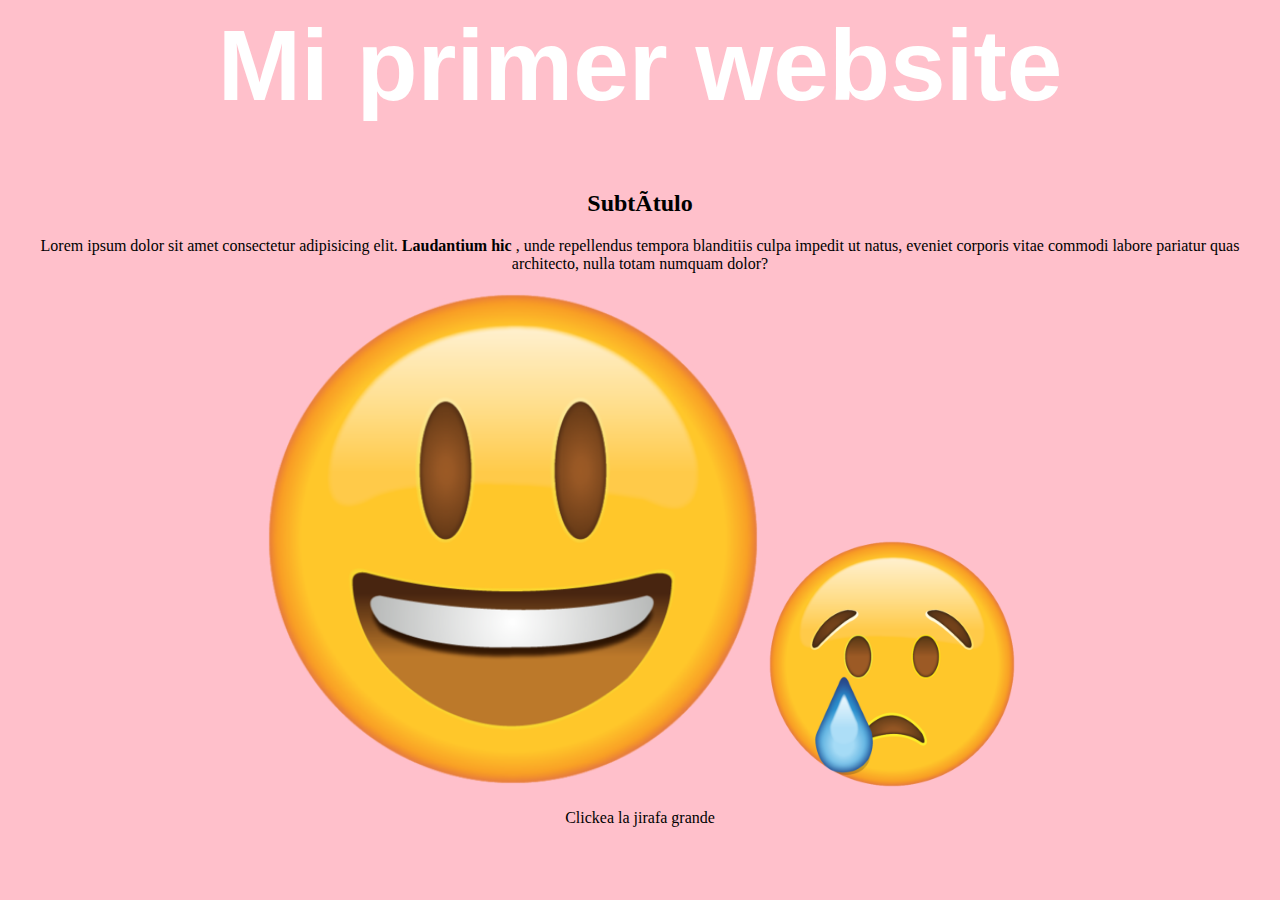
<file: 01_mi_primer_web/index.html>
<html>
<head>
    <title>Mi primer web</title>
    <meta charset="UTF-8>">
    <!-- La etiqueta link es para vincular la hoja de estilos css con el html -->

    <link rel="stylesheet" href="estilos.css">

</head>
<body>
    <center>
    <h1>Mi primer website</h1>
    <h2>Subtítulo</h2>
    <p><span>Lorem </span> ipsum dolor sit amet consectetur adipisicing elit. <strong> Laudantium hic </strong>, unde repellendus tempora blanditiis culpa impedit ut natus, eveniet corporis vitae commodi labore pariatur quas architecto, nulla totam numquam dolor?</p>
   
    <a target="_blank" href="https://www.instagram.com/ijirafa/?hl=es-la"><img class="img-big" src="feliz.png" alt="imagen de jirafa grande"></a> 
    <img class="img-small" src="triste.png" alt="imagen de jirafa grande">
    <p>Clickea la jirafa grande</p>
</center>
    

</body>

</html>
</file>
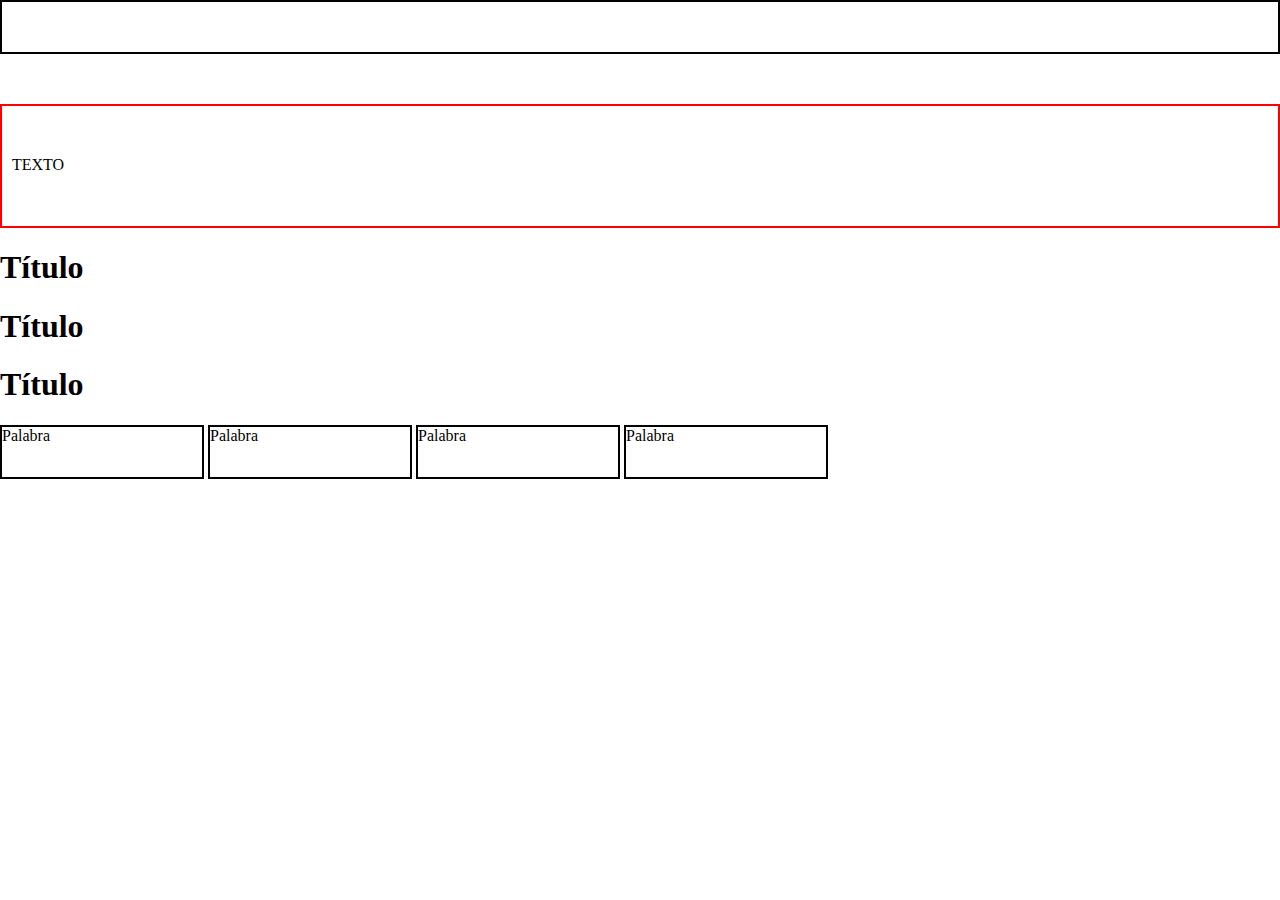
<file: 03_box_model/index.html>
<!DOCTYPE html>
<html lang="en">
<head>
    <meta charset="UTF-8">
    <title>Document</title>
    <link rel="stylesheet" href="estilos.css">
</head>
<body>
    <div class="caja">
    </div>
    <div class="caja2">
        <span>TEXTO</span>
    </div>
    <h1 class="titulo"> Título</h1>
    <h1 class="titulo"> Título</h1>
    <h1 class="titulo"> Título</h1>
<span class="palabra"> Palabra</span>
<span class="palabra"> Palabra</span>
<span class="palabra"> Palabra</span>
<span class="palabra"> Palabra</span>


    
</body>
</html>
</file>
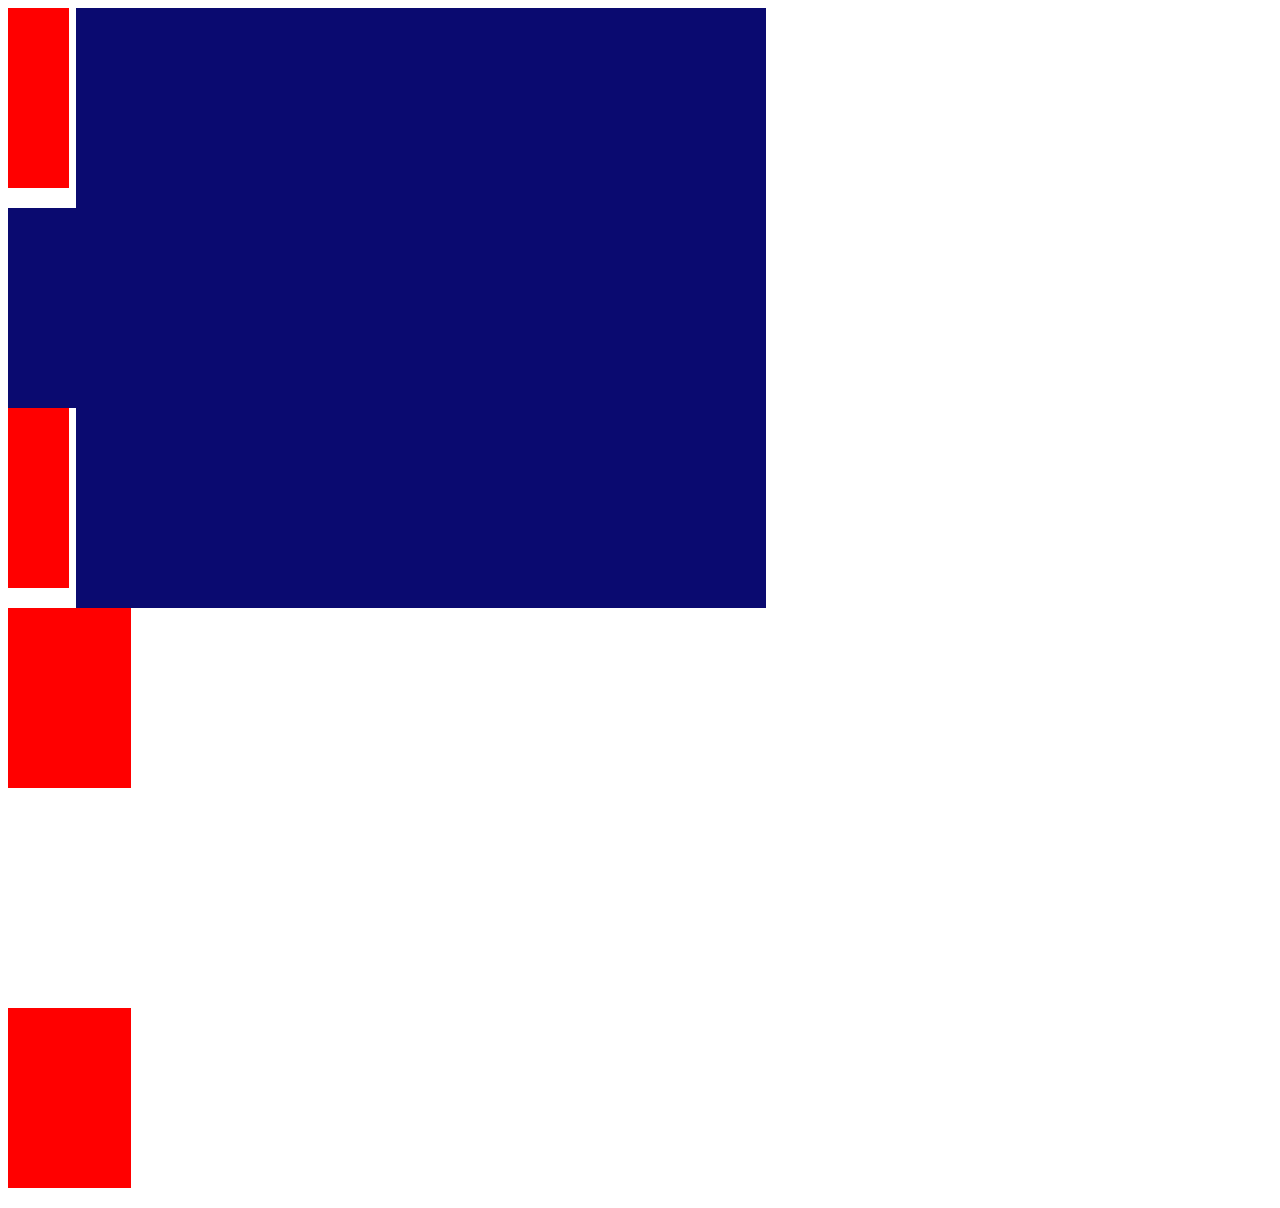
<file: bandera/index.html>
<!DOCTYPE html>
<html lang="en">
<head>
    <meta charset="UTF-8">
    <link rel="stylesheet" href="style.css">
    <title>Noruega</title>
    <div class="bandera">
        <div class="cajonuno">
            <div class="uno">
                <div class="rojo"></div>
            </div>
            <div class="dos">
                <div class="rojo"></div>
            </div>
        </div>
        <div class="cajondos">
            <div class="tres">
                <div class="rojodos"></div>
            </div>
            <div class="cuatro">
                <div class="rojodos"></div>
            </div>
         </div>
</head>
<body>
    
</body>
</html>
</file>
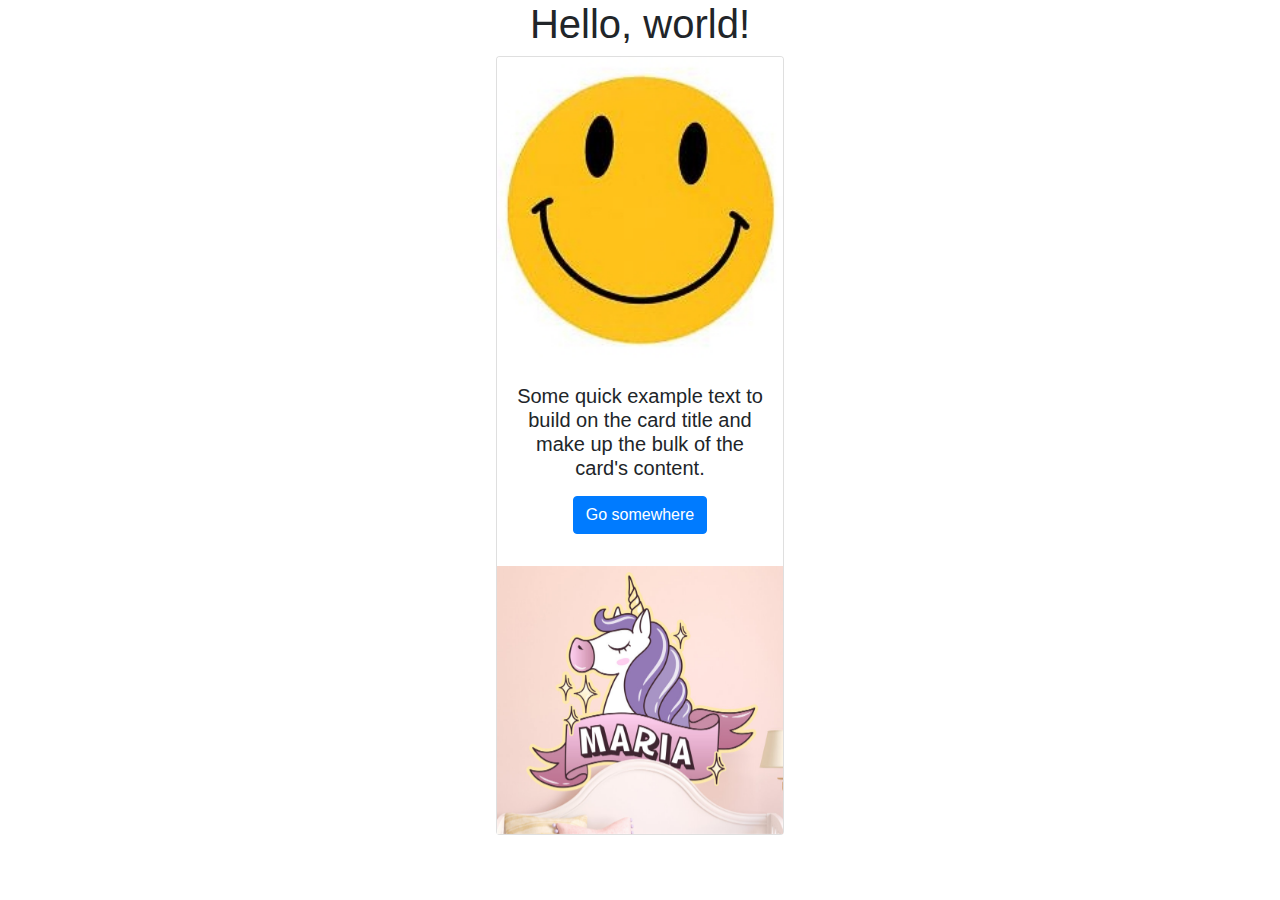
<file: bootstrap/index.html>
<!doctype html>
<html lang="en">
  <head>
    <!-- Required meta tags -->
    <meta charset="utf-8">
    <meta name="viewport" content="width=device-width, initial-scale=1, shrink-to-fit=no">

    <!-- Bootstrap CSS -->
    <link rel="stylesheet" href="https://stackpath.bootstrapcdn.com/bootstrap/4.3.1/css/bootstrap.min.css" integrity="sha384-ggOyR0iXCbMQv3Xipma34MD+dH/1fQ784/j6cY/iJTQUOhcWr7x9JvoRxT2MZw1T" crossorigin="anonymous">

    <title>Hello, world!</title>
  </head>
  <body> <Center>
    <h1>Hello, world!</h1>
    <div class="card" style="width: 18rem;">
            <img src="feliz.jpg" class="card-img-top" alt="...">
            <div class="card-body">
              <h5 class="card-title"feliz</h5>
              <p class="card-text">Some quick example text to build on the card title and make up the bulk of the card's content.</p>
              <a href="#" class="btn btn-primary">Go somewhere</a>
            </div>

            <div id="carouselExampleControls" class="carousel slide" data-ride="carousel">
                    <div class="carousel-inner">
                      <div class="carousel-item active">
                        <img src="1.jpg" class="d-block w-100" alt="...">
                      </div>
                      <div class="carousel-item">
                        <img src="2.jpg" class="d-block w-100" alt="...">
                      </div>

          </div>
        </Center>









    <!-- Optional JavaScript -->
    <!-- jQuery first, then Popper.js, then Bootstrap JS -->
    <script src="https://code.jquery.com/jquery-3.3.1.slim.min.js" integrity="sha384-q8i/X+965DzO0rT7abK41JStQIAqVgRVzpbzo5smXKp4YfRvH+8abtTE1Pi6jizo" crossorigin="anonymous"></script>
    <script src="https://cdnjs.cloudflare.com/ajax/libs/popper.js/1.14.7/umd/popper.min.js" integrity="sha384-UO2eT0CpHqdSJQ6hJty5KVphtPhzWj9WO1clHTMGa3JDZwrnQq4sF86dIHNDz0W1" crossorigin="anonymous"></script>
    <script src="https://stackpath.bootstrapcdn.com/bootstrap/4.3.1/js/bootstrap.min.js" integrity="sha384-JjSmVgyd0p3pXB1rRibZUAYoIIy6OrQ6VrjIEaFf/nJGzIxFDsf4x0xIM+B07jRM" crossorigin="anonymous"></script>
  </body>
</html>
</file>
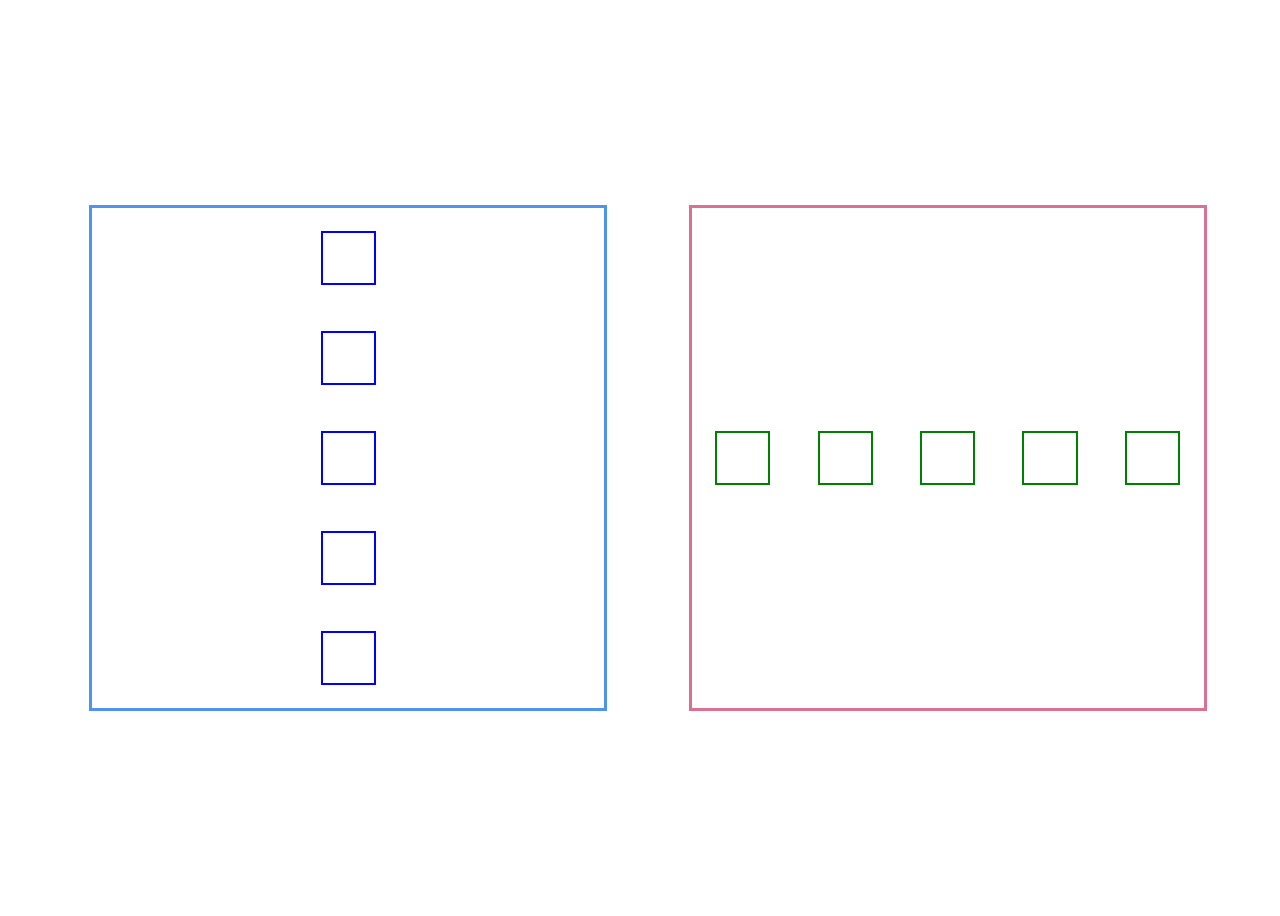
<file: flexbox/index.html>
<!DOCTYPE html>
<html lang="en">
<head>
    <meta charset="UTF-8">
    <link rel="stylesheet" href="style.css">
    <title>Document</title>
</head>
<body>
    <div class="padre">
        <div class="hija"></div>
        <div class="hija"></div>
        <div class="hija"></div>
        <div class="hija"></div>
        <div class="hija"></div>
    </div>
    <div class="madre">
        <div class="hija dos"></div>
        <div class="hija dos"></div>
        <div class="hija dos"></div>
        <div class="hija dos"></div>
        <div class="hija dos"></div>
    </div>
</body>
</html>
</file>
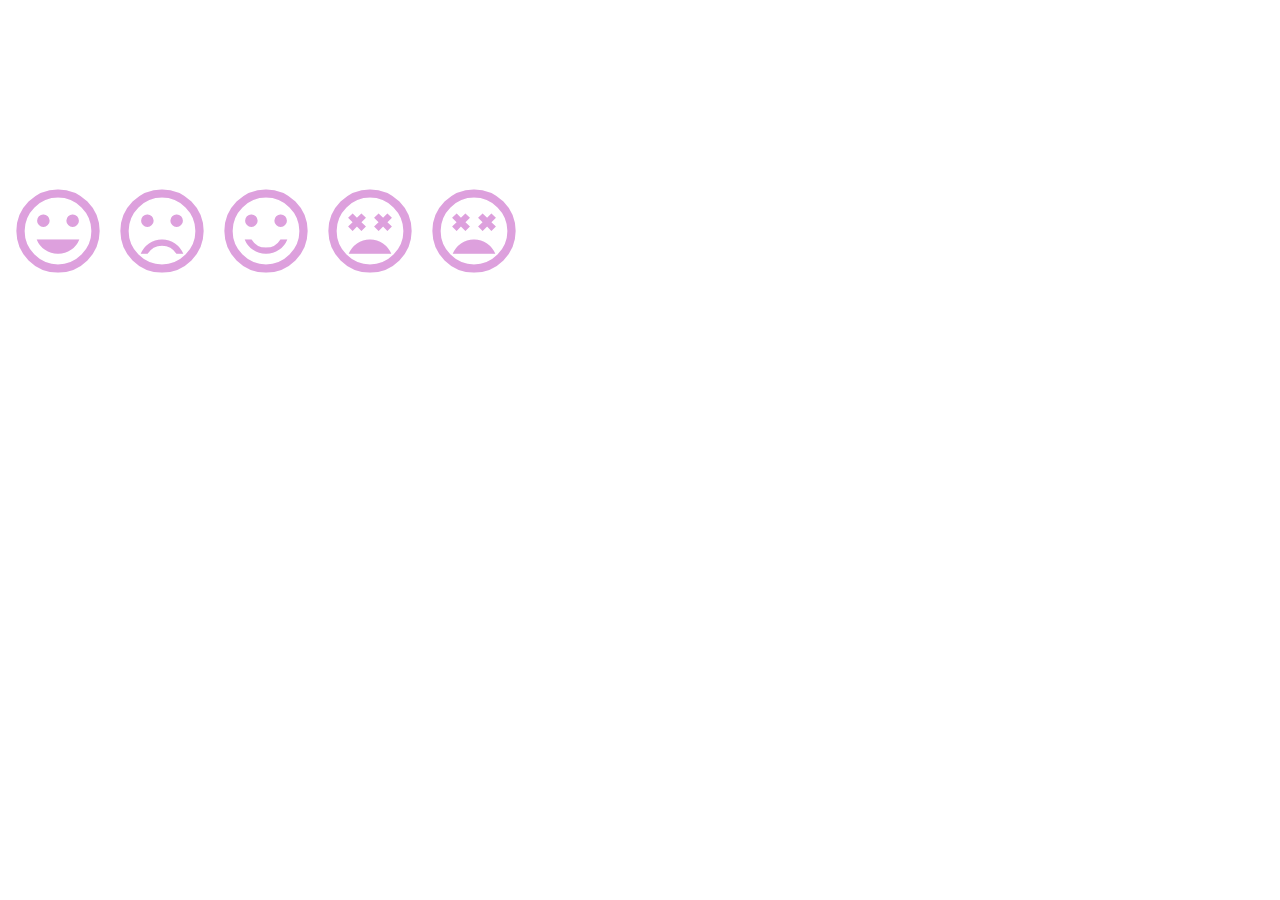
<file: fonts_icons/index.html>
<!DOCTYPE html>
<html lang="en">
<head>
    <meta charset="UTF-8">
    <title>Document</title>
   <!-- link google icon -->
    <link href="https://fonts.googleapis.com/icon?family=Material+Icons"
    rel="stylesheet">
    <!-- link fontawesome -->
    <link rel="stylesheet" href="https://use.fontawesome.com/releases/v5.8.1/css/all.css" integrity="sha384-50oBUHEmvpQ+1lW4y57PTFmhCaXp0ML5d60M1M7uH2+nqUivzIebhndOJK28anvf" crossorigin="anonymous">
     <!-- link fontawesome -->
      <!-- link a mis estilos -->
    <link rel="stylesheet" href="estilos.css">
</head>
<body>
    <i class="material-icons goouno">mood</i>
    <i class="material-icons goodos">sentiment_dissatisfied</i>
    <i class="material-icons gootres">sentiment_satisfied</i>
    <i class="material-icons goocuatro">sentiment_very_dissatisfied</i>
    <i class="material-icons goocinco">sentiment_very_dissatisfied </i>
    <i class="fab fa-instagram ig"></i>
    
    
    
</body>
</html>
</file>
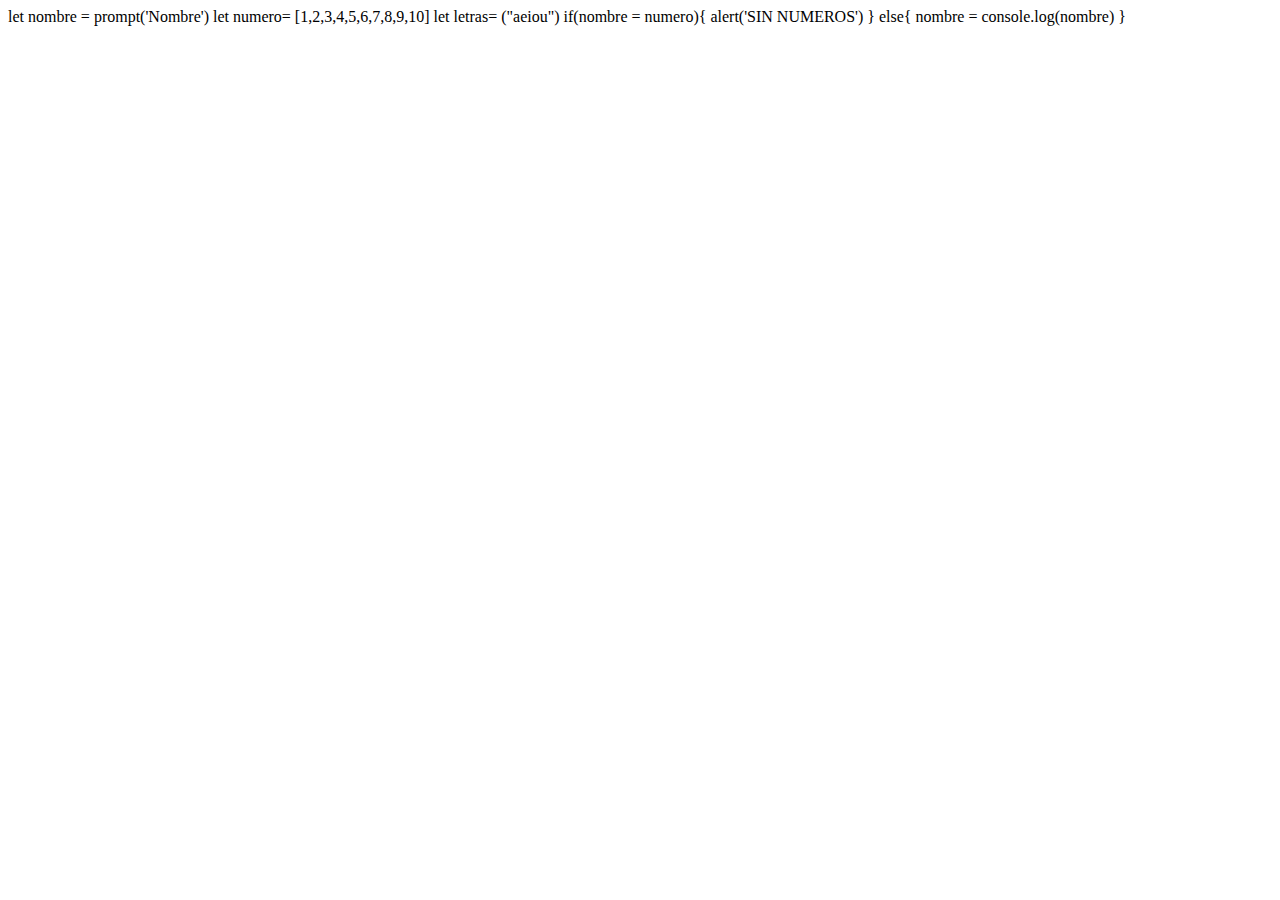
<file: js_basic/index.html>
<!DOCTYPE html>
<html lang="en">
<head>
    <meta charset="UTF-8">
    <title>Document</title>
</head>
<body>
   
    <script src="main.js"></script> 
</body>
</html>

let nombre = prompt('Nombre')
let numero= [1,2,3,4,5,6,7,8,9,10]
let letras= ("aeiou")

if(nombre = numero){
   alert('SIN NUMEROS')
} 
else{
    nombre = 
    console.log(nombre)
}
</file>
<file: 01_mi_primer_web/estilos.css>
*{background: pink;}
h1{font-size: 100px;  
    color: white; 
    font-family:Arial, Helvetica, sans-serif}
.img-big{
    width: 500px;
    border-radius: 50%; /**etiqueta para bordear esquina del objeto**/
}

.img-small{
    width: 250px;
    border-radius: 30px;
}
</file>
<file: 03_box_model/estilos.css>
body{
    margin: 0;
}
.caja{
    border: 2px solid;
    height:  50px;
    /* margin: 100px; Para margen vertical y horizontal*/ 
    /* margin: 50px 100px 20px 10px; valores por lados empezando de top */
    /* El primer valor es horizontal y 2do vertical */
    margin-bottom: 50px;
}
.caja2{
    border: 2px solid red;
    height: 50px;
    padding: 50px 100px 20px 10px;
}
.palabra{
    display: inline-block;
    border: 2px solid;
    height: 50px;
    width: 200px;
}
</file>
<file: bandera/style.css>
.bandera{
    width: 60%;
    height: 600px;
    background-color: rgb(10, 10, 112);
}
.cajonuno{
    display: flex;
    flex-direction: column;
    justify-content: space-between;
    height: 100%;
    width: 30%;

}
.uno{
    width: 30%;
    height: 200px;
    background-color:white;
    flex-direction: column;
}
.dos{
    width: 30%;
    height: 200px;
    background-color: white;
}
.rojo{
    width: 90%;
    height: 90%;
    background-color: red;
}
.cajondos{
    display: flex;
    flex-direction: column;
    justify-content: space-between;
    height: 100%;
    width: 60%;
}
.rojodos{
    width: 90%;
    height: 90%;
    background-color: red;

}

.tres{
    width: 30%;
    height: 200px;
    background-color:white;
    flex-direction: column;

}
.cuatro{
    width: 30%;
    height: 200px;
    background-color:white;
    flex-direction: column;
  
}
</file>
<file: flexbox/style.css>
body{
    display: flex;
    width: 100%;
    height: 100vh;
    align-items: center;
    justify-content: space-evenly;

}
.padre{
    border: solid 3px rgb(78, 147, 238);
    width: 40%;
    height: 500px;
    display: flex;
    justify-content: space-around;
    align-items: center;
    flex-direction: column;
    justify-content: space-around;
}
.madre{
    border: solid 3px palevioletred;
    width: 40%;
    height: 500px;
    display: flex;
    align-items: center;
    justify-content: space-around;
}
.hija{
    border: solid 2px blue;
    width: 10%;
    height: 10%;
   
}

.dos{
    border: solid 2px green;
    width: 10%;
    height: 10%;
    justify-content: center;
    align-items: center;
    flex-direction: column;
    justify-content: space-around;

}
.nieta{
    border: solid 2px green;
    width:30%;
    height: 40%;
    border-radius: 50%;
}
</file>
<file: fonts_icons/estilos.css>
*{
    background:white;
}
.goouno{
    font-size: 100px;
    color: plum;
}
.goodos{
    font-size: 100px;
    color: plum;
}
.gootres{
    font-size: 100px;
    color: plum;

}
.goocuatro{
    font-size: 100px;
    color: plum;

}
.goocinco{
    font-size: 100px;
    color: plum;

}
.ig{
    color: black;
    font-size: 300PX;
}
</file>
